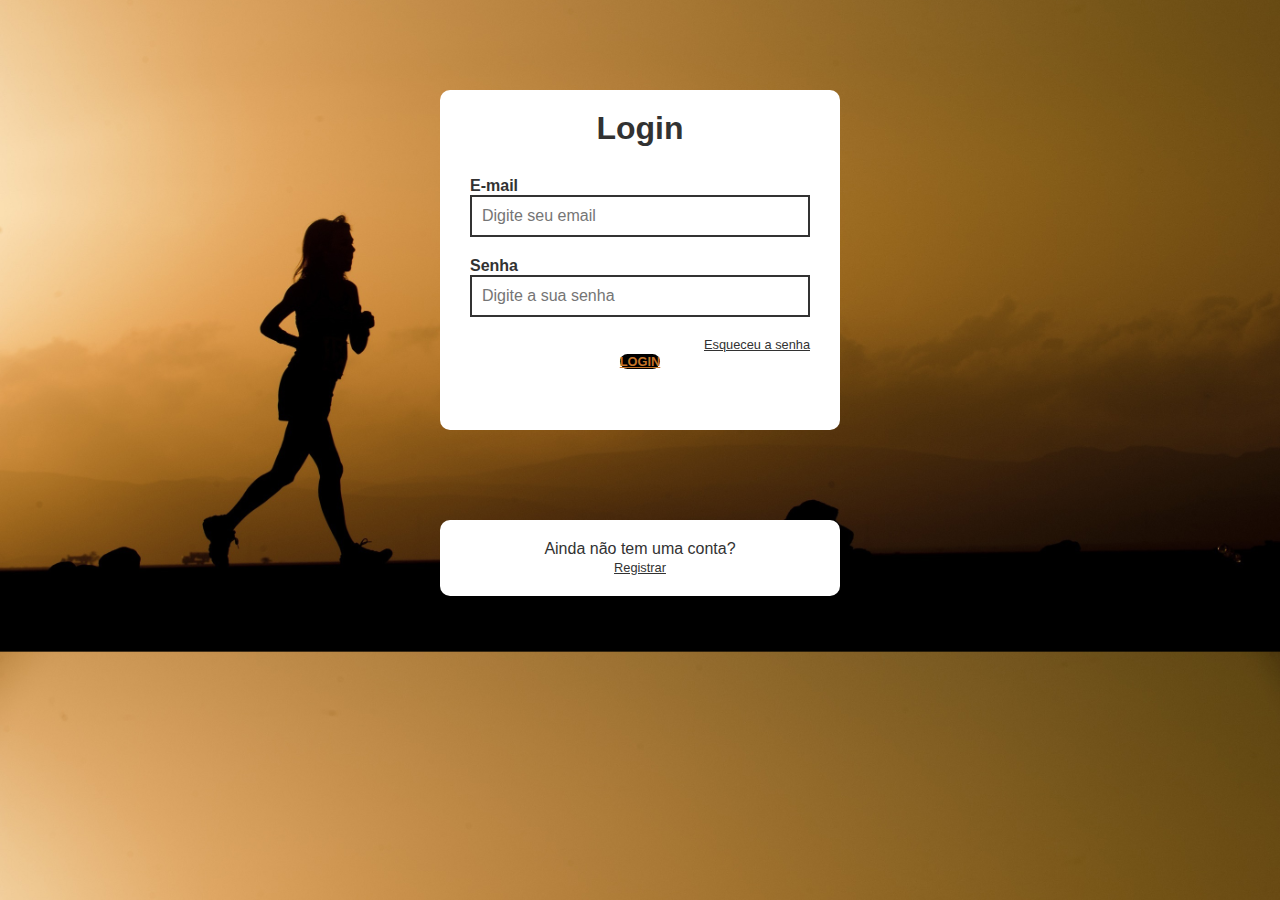
<file: index.html>
<!DOCTYPE html>
<html lang="pt-br">
<head>
    <meta charset="UTF-8">
    <meta http-equiv="X-UA-Compatible" content="IE=edge">
    <meta name="viewport" content="width=device-width, initial-scale=1.0">
    <title>Login</title>
    <link href="https://cdn.jsdelivr.net/npm/bootstrap@5.0.1/dist/css/bootstrap.min.css" rel="stylesheet" integrity="sha384-+0n0xVW2eSR5OomGNYDnhzAbDsOXxcvSN1TPprVMTNDbiYZCxYbOOl7+AMvyTG2x" crossorigin="anonymous">
    <link rel="stylesheet" href="index.css">   

</head>
<body>
    <div id="login-container">
        <h1>Login</h1>
        <form action="">
          <label for="email">E-mail</label>
          <input type="email" name="emal" id="email" placeholder="Digite seu email" autocomplete="off">
          <label for="password">Senha</label>
          <input type="password" name="password id="password" placeholder="Digite a sua senha">
          <a href="#" id="forgot-pass">Esqueceu a senha</a>
          <a href="atividades.html" class="btn btn-dark btn-lg btn-custom-login" >LOGIN</a>
        </form>
    </div>
     <div id="register-container">
         <p>Ainda não tem uma conta?</p>
         <a href="#">Registrar</a>


     </div>
</body>
</html>
</file>
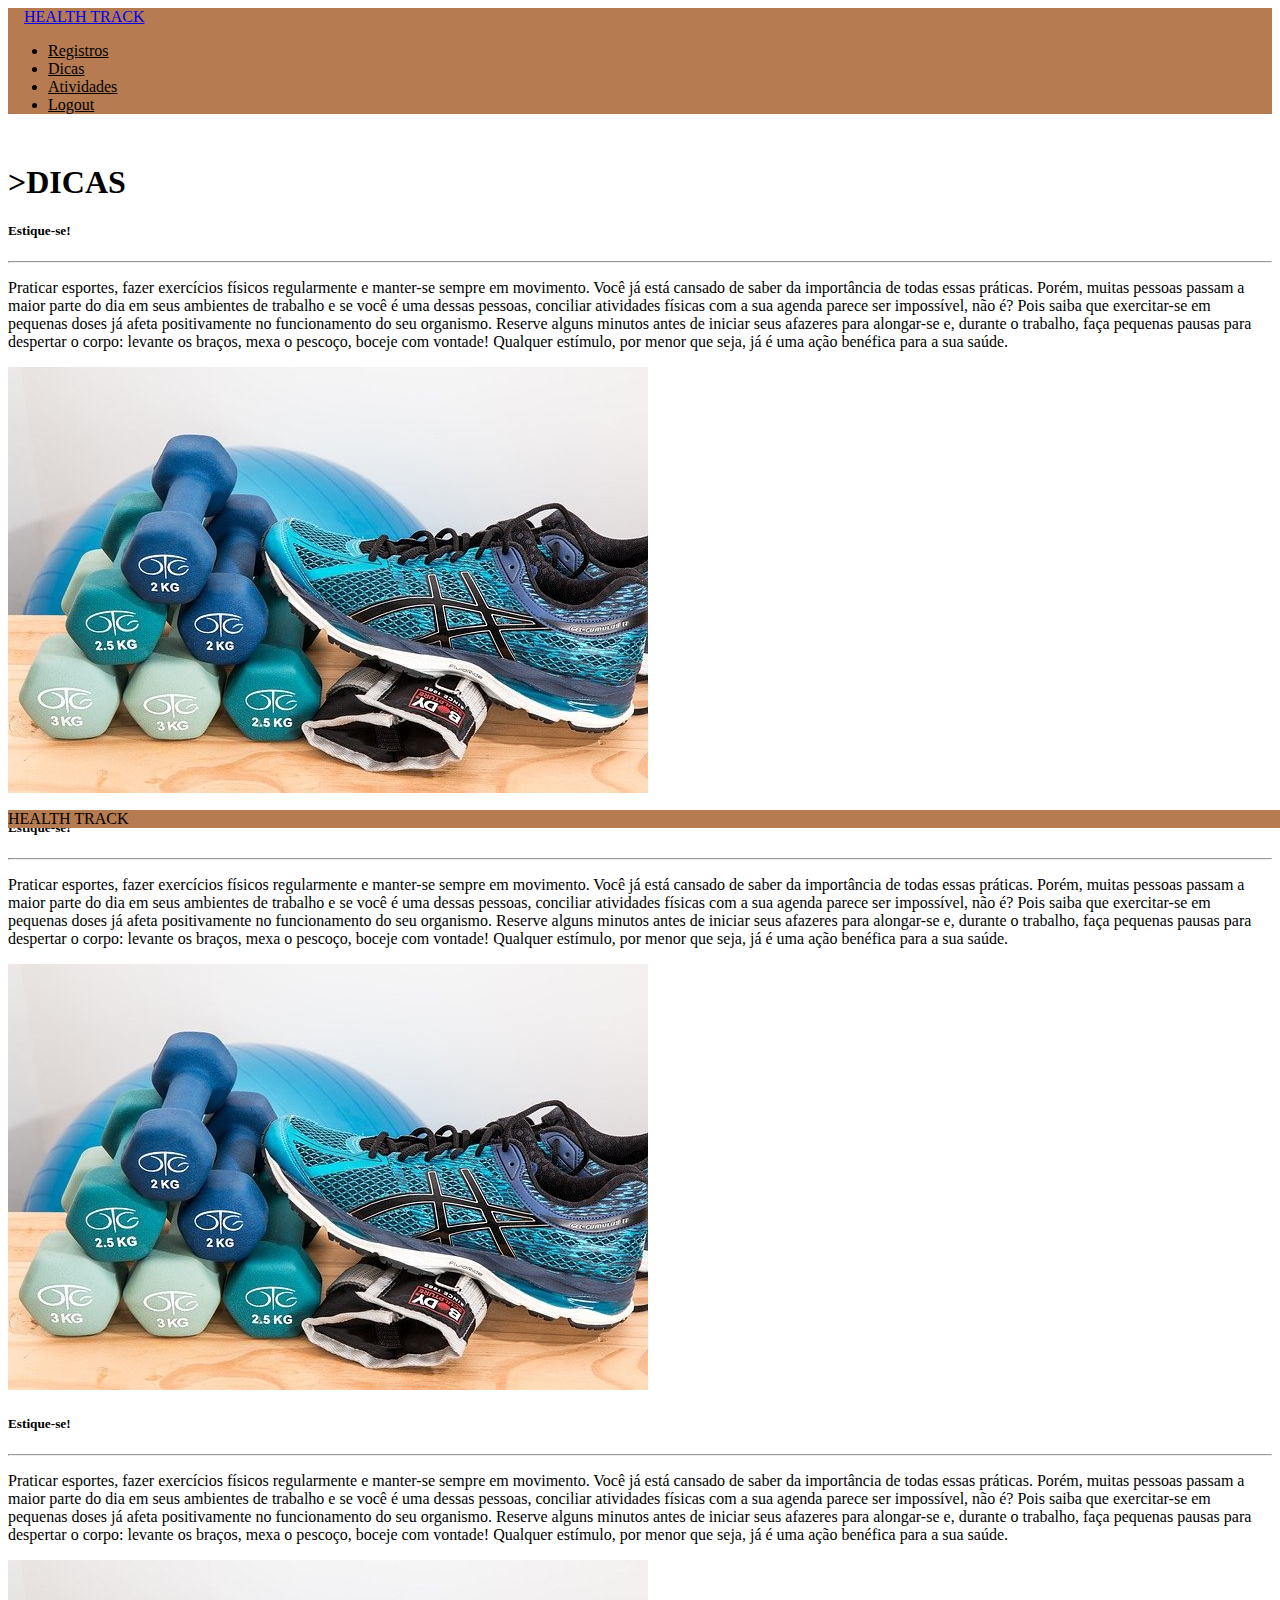
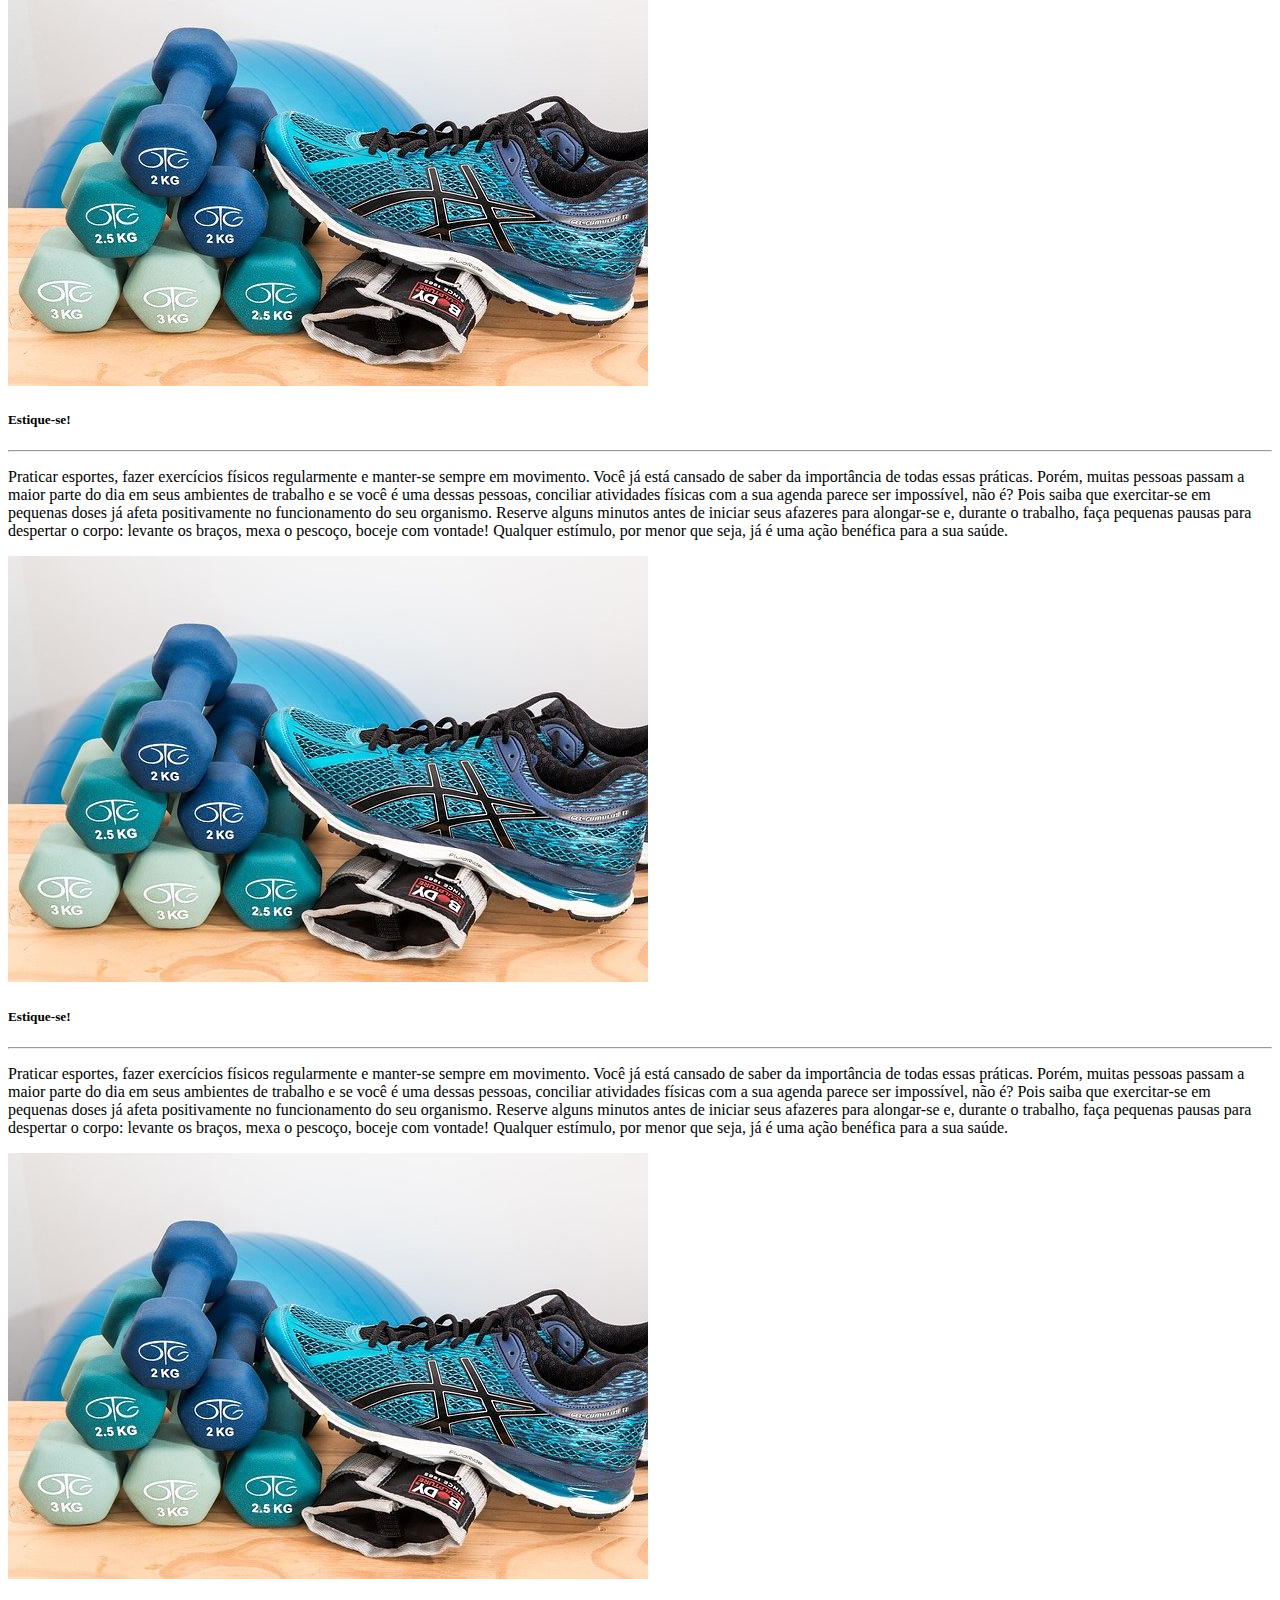
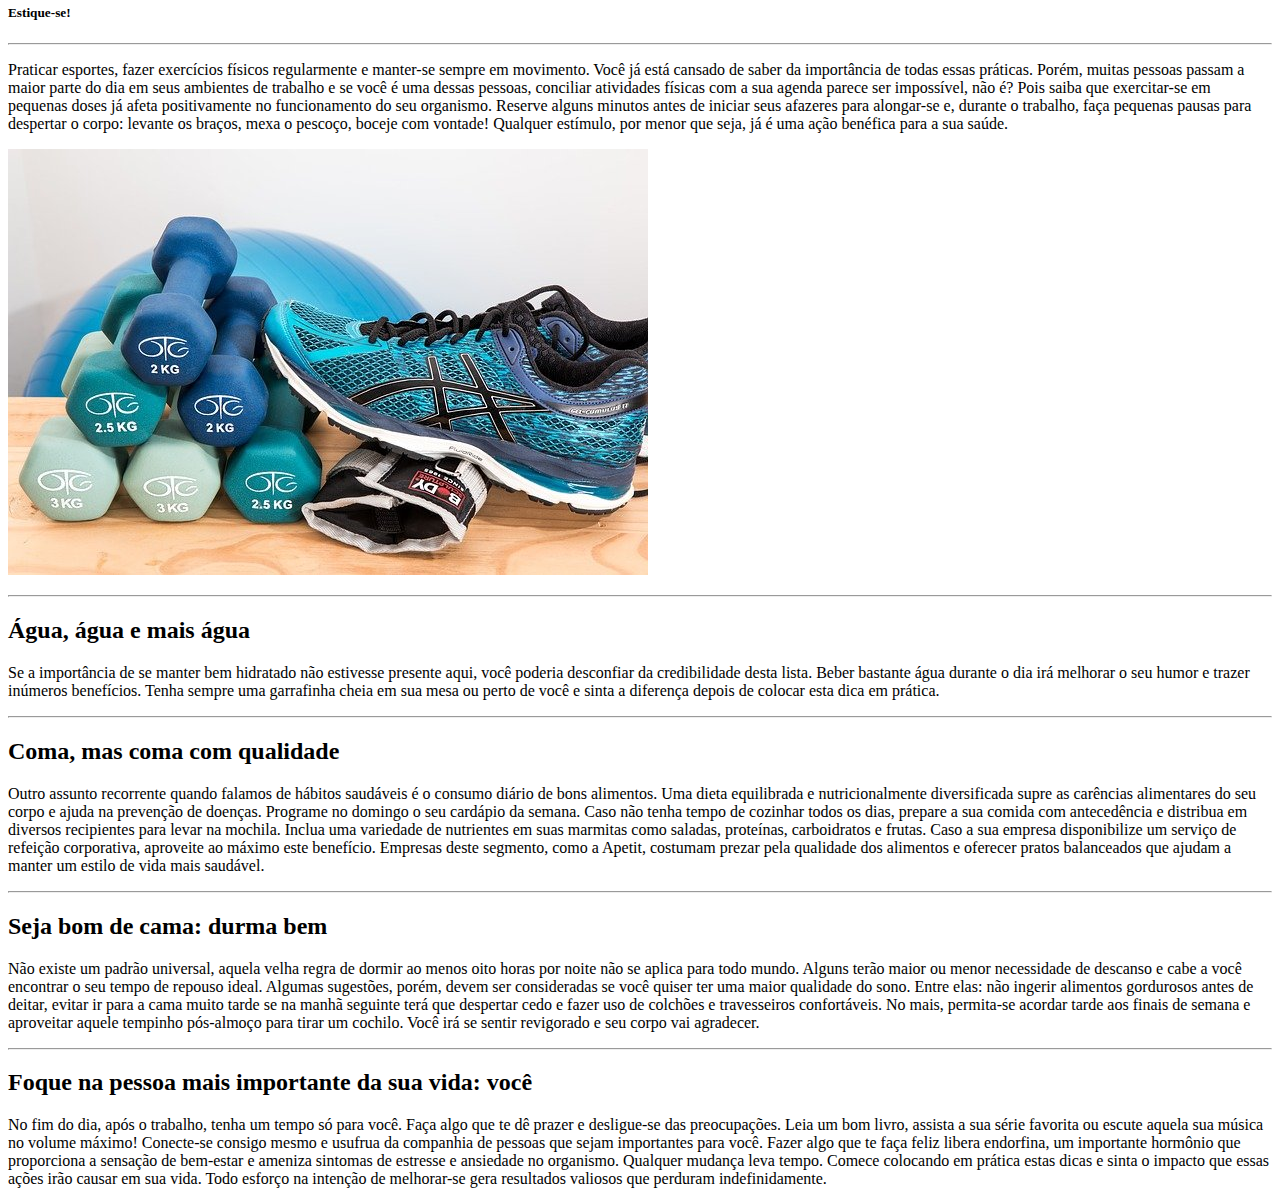
<file: dicas.html>
<!DOCTYPE html>
<html lang="pt-br">
<head>
    <link href="https://cdn.jsdelivr.net/npm/bootstrap@5.0.1/dist/css/bootstrap.min.css" rel="stylesheet" integrity="sha384-+0n0xVW2eSR5OomGNYDnhzAbDsOXxcvSN1TPprVMTNDbiYZCxYbOOl7+AMvyTG2x" crossorigin="anonymous">
    <meta charset="UTF-8">
    <meta http-equiv="X-UA-Compatible" content="IE=edge">
    <meta name="viewport" content="width=device-width, initial-scale=1.0">
    <link rel="stylesheet" href="registros.css">  
    <link rel="stylesheet" href="principal.css">
    <title>Registros</title>  
</head>

<body>
  <nav class="navbar navbar-expand-lg navbar-light bg-chocolate">
    <div class="row row-custom-navbar">
      <div class="col-3">
       <a class="navbar-brand" href="#">HEALTH TRACK</a>
      </div>
      <div class="col-4">
      </div>
      <div class="col-5">
        <ul class="nav justify-content-end">
          <li class="nav-item">
            <a class="nav-link" href="registros.html">Registros</a>
          </li>
          <li class="nav-item">
            <a class="nav-link" href="dicas.html">Dicas</a>
          </li>
          <li class="nav-item">
              <a class="nav-link" href="atividades.html">Atividades</a>
          </li>
          <li class="nav-item">
            <a class="nav-link" href="index.html">Logout</a>
          </li>
        </ul>
      </div>
    </div>
   </nav>
       
    <h1>>DICAS</h1>
</div>

<div class="row">

  <div class="col">
    <div class="card">
      <div class="card-body">
        <h5 class="card-title">Estique-se!</h5>
        <hr>
        <p class="card-text">Praticar esportes, fazer exercícios físicos regularmente e manter-se sempre em movimento. Você já está cansado de saber da importância de todas essas práticas.  Porém, muitas pessoas passam a maior parte do dia em seus ambientes de trabalho e se você é uma dessas pessoas, conciliar atividades físicas com a sua agenda parece ser impossível, não é?
    
          Pois saiba que exercitar-se em pequenas doses já afeta positivamente no funcionamento do seu organismo. Reserve alguns minutos antes de iniciar seus afazeres para alongar-se e, durante o trabalho, faça pequenas pausas para despertar o corpo: levante os braços, mexa o pescoço, boceje com vontade! Qualquer estímulo, por menor que seja, já é uma ação benéfica para a sua saúde.</p>
      </div>
      <img src="img/tenis.jpg" class="card-img-bottom" alt="tenis">
    </div>
  </div>

  <div class="col">
    <div class="card">
      <div class="card-body">
        <h5 class="card-title">Estique-se!</h5>
        <hr>
        <p class="card-text">Praticar esportes, fazer exercícios físicos regularmente e manter-se sempre em movimento. Você já está cansado de saber da importância de todas essas práticas.  Porém, muitas pessoas passam a maior parte do dia em seus ambientes de trabalho e se você é uma dessas pessoas, conciliar atividades físicas com a sua agenda parece ser impossível, não é?
    
          Pois saiba que exercitar-se em pequenas doses já afeta positivamente no funcionamento do seu organismo. Reserve alguns minutos antes de iniciar seus afazeres para alongar-se e, durante o trabalho, faça pequenas pausas para despertar o corpo: levante os braços, mexa o pescoço, boceje com vontade! Qualquer estímulo, por menor que seja, já é uma ação benéfica para a sua saúde.</p>
      </div>
      <img src="img/tenis.jpg" class="card-img-bottom" alt="tenis">
    </div>
  </div>
  <div class="col">
    <div class="card">
      <div class="card-body">
        <h5 class="card-title">Estique-se!</h5>
        <hr>
        <p class="card-text">Praticar esportes, fazer exercícios físicos regularmente e manter-se sempre em movimento. Você já está cansado de saber da importância de todas essas práticas.  Porém, muitas pessoas passam a maior parte do dia em seus ambientes de trabalho e se você é uma dessas pessoas, conciliar atividades físicas com a sua agenda parece ser impossível, não é?
    
          Pois saiba que exercitar-se em pequenas doses já afeta positivamente no funcionamento do seu organismo. Reserve alguns minutos antes de iniciar seus afazeres para alongar-se e, durante o trabalho, faça pequenas pausas para despertar o corpo: levante os braços, mexa o pescoço, boceje com vontade! Qualquer estímulo, por menor que seja, já é uma ação benéfica para a sua saúde.</p>
      </div>
      <img src="img/tenis.jpg" class="card-img-bottom" alt="tenis">
    </div>
  </div>


</div>


<div class="row">

  <div class="col">
    <div class="card">
      <div class="card-body">
        <h5 class="card-title">Estique-se!</h5>
        <hr>
        <p class="card-text">Praticar esportes, fazer exercícios físicos regularmente e manter-se sempre em movimento. Você já está cansado de saber da importância de todas essas práticas.  Porém, muitas pessoas passam a maior parte do dia em seus ambientes de trabalho e se você é uma dessas pessoas, conciliar atividades físicas com a sua agenda parece ser impossível, não é?
    
          Pois saiba que exercitar-se em pequenas doses já afeta positivamente no funcionamento do seu organismo. Reserve alguns minutos antes de iniciar seus afazeres para alongar-se e, durante o trabalho, faça pequenas pausas para despertar o corpo: levante os braços, mexa o pescoço, boceje com vontade! Qualquer estímulo, por menor que seja, já é uma ação benéfica para a sua saúde.</p>
      </div>
      <img src="img/tenis.jpg" class="card-img-bottom" alt="tenis">
    </div>
  </div>

  <div class="col">
    <div class="card">
      <div class="card-body">
        <h5 class="card-title">Estique-se!</h5>
        <hr>
        <p class="card-text">Praticar esportes, fazer exercícios físicos regularmente e manter-se sempre em movimento. Você já está cansado de saber da importância de todas essas práticas.  Porém, muitas pessoas passam a maior parte do dia em seus ambientes de trabalho e se você é uma dessas pessoas, conciliar atividades físicas com a sua agenda parece ser impossível, não é?
    
          Pois saiba que exercitar-se em pequenas doses já afeta positivamente no funcionamento do seu organismo. Reserve alguns minutos antes de iniciar seus afazeres para alongar-se e, durante o trabalho, faça pequenas pausas para despertar o corpo: levante os braços, mexa o pescoço, boceje com vontade! Qualquer estímulo, por menor que seja, já é uma ação benéfica para a sua saúde.</p>
      </div>
      <img src="img/tenis.jpg" class="card-img-bottom" alt="tenis">
    </div>
  </div>
  <div class="col">
    <div class="card">
      <div class="card-body">
        <h5 class="card-title">Estique-se!</h5>
        <hr>
        <p class="card-text">Praticar esportes, fazer exercícios físicos regularmente e manter-se sempre em movimento. Você já está cansado de saber da importância de todas essas práticas.  Porém, muitas pessoas passam a maior parte do dia em seus ambientes de trabalho e se você é uma dessas pessoas, conciliar atividades físicas com a sua agenda parece ser impossível, não é?
    
          Pois saiba que exercitar-se em pequenas doses já afeta positivamente no funcionamento do seu organismo. Reserve alguns minutos antes de iniciar seus afazeres para alongar-se e, durante o trabalho, faça pequenas pausas para despertar o corpo: levante os braços, mexa o pescoço, boceje com vontade! Qualquer estímulo, por menor que seja, já é uma ação benéfica para a sua saúde.</p>
      </div>
      <img src="img/tenis.jpg" class="card-img-bottom" alt="tenis">
    </div>
  </div>

</div>

    <!-- <h2>Estique-se!</h2>
    <div class="card" style="width: 18rem;">
  <img src="img/tenis.jpg" class="card-img-top" alt="tenis">
  <div class="card-body">
    <p class="card-text">Praticar esportes, fazer exercícios físicos regularmente e manter-se sempre em movimento. Você já está cansado de saber da importância de todas essas práticas.  Porém, muitas pessoas passam a maior parte do dia em seus ambientes de trabalho e se você é uma dessas pessoas, conciliar atividades físicas com a sua agenda parece ser impossível, não é?

        Pois saiba que exercitar-se em pequenas doses já afeta positivamente no funcionamento do seu organismo. Reserve alguns minutos antes de iniciar seus afazeres para alongar-se e, durante o trabalho, faça pequenas pausas para despertar o corpo: levante os braços, mexa o pescoço, boceje com vontade! Qualquer estímulo, por menor que seja, já é uma ação benéfica para a sua saúde.</p>

  </div> -->
    <p>
        
    </p>
<hr>
    <h2>Água, água e mais água</h2>
    <p>
        Se a importância de se manter bem hidratado não estivesse presente aqui, você poderia desconfiar da credibilidade desta lista.

        Beber bastante água durante o dia irá melhorar o seu humor e trazer inúmeros benefícios. Tenha sempre uma garrafinha cheia em sua mesa ou perto de você e sinta a diferença depois de colocar esta dica em prática.</p>
<hr>
    <h2>Coma, mas coma com qualidade</h2>
    <p>
        Outro assunto recorrente quando falamos de hábitos saudáveis é o consumo diário de bons alimentos.  Uma dieta equilibrada e nutricionalmente diversificada supre as carências alimentares do seu corpo e ajuda na prevenção de doenças.

        Programe no domingo o seu cardápio da semana. Caso não tenha tempo de cozinhar todos os dias, prepare a sua comida com antecedência e distribua em diversos recipientes para levar na mochila. Inclua uma variedade de nutrientes em suas marmitas como saladas, proteínas, carboidratos e frutas.
        
        Caso a sua empresa disponibilize um serviço de refeição corporativa, aproveite ao máximo este benefício. Empresas deste segmento, como a Apetit, costumam prezar pela qualidade dos alimentos e oferecer pratos balanceados que ajudam a manter um estilo de vida mais saudável.</p>
<hr>
    <h2>Seja bom de cama: durma bem</h2>
    <p>
        Não existe um padrão universal, aquela velha regra de dormir ao menos oito horas por noite não se aplica para todo mundo. Alguns terão maior ou menor necessidade de descanso e cabe a você encontrar o seu tempo de repouso ideal.  

        Algumas sugestões, porém, devem ser consideradas se você quiser ter uma maior qualidade do sono. Entre elas: não ingerir alimentos gordurosos antes de deitar, evitar ir para a cama muito tarde se na manhã seguinte terá que despertar cedo e fazer uso de colchões e travesseiros confortáveis.

        No mais, permita-se acordar tarde aos finais de semana e aproveitar aquele tempinho pós-almoço para tirar um cochilo.  Você irá se sentir revigorado e seu corpo vai agradecer.
    </p>
<hr>

    <h2>Foque na pessoa mais importante da sua vida: você</h2>
    <p>
        No fim do dia, após o trabalho, tenha um tempo só para você. Faça algo que te dê prazer e desligue-se das preocupações. Leia um bom livro, assista a sua série favorita ou escute aquela sua música no volume máximo!

        Conecte-se consigo mesmo e usufrua da companhia de pessoas que sejam importantes para você. Fazer algo que te faça feliz libera endorfina, um importante hormônio que proporciona a sensação de bem-estar e ameniza sintomas de estresse e ansiedade no organismo.
        
        Qualquer mudança leva tempo. Comece colocando em prática estas dicas e sinta o impacto que essas ações irão causar em sua vida. Todo esforço na intenção de melhorar-se gera resultados valiosos que perduram indefinidamente.    
    </p>

            <!--Rodapé-->
            <footer id="footer-principal" class="footer mt-auto py-3 bg-dark">
              <div class="container">
                <span class="footer-text">HEALTH TRACK</span>
              </div>
            </footer>
            

</body>
  

</html>
</file>
<file: index.css>
/* geral */

* {
    margin: 0;
    padding: 0;
    box-sizing: border-box;
    font-family: Helvetica;
    color: #323232;
}

body {
    background-image: url(img/horizonte.jpg);
    background-size: cover;
    background-position-y: -200px;  
}

textarea:focus, input:focus {
    outline: none;
}

a {
    font-size: .8rem;
}

a:hover {
    color: #085588
}

/*container login*/
#login-container {
    background-color: rgb(255, 255, 255);
    width: 400px;
    margin-left: auto;
    margin-right: auto;
    padding: 20px 30px;
    margin-top: 10vh;
    border-radius: 10px;
    text-align: center;
}

#register-container {
    background-color:rgb(255, 255, 255);
    width: 400px;
    margin-left: auto;
    margin-right: auto;
    padding: 20px 30px;
    margin-top: 10vh;
    border-radius: 10px;
    text-align: center;
}

/*formulário*/
form {
    margin-top: 30px;
    margin-bottom: 40px;
}

label, input {
    display: block;
    width: 100%;
    text-align: left;
}

label {
    font-weight: bold;
}

input {
    border: 2px solid #323232;
    padding: 10px;
    font-size: 1rem;
    margin-bottom: 20px
}

input:focus {
    border-bottom: 2px solid #bb631b;
}

#forgot-pass {
    text-align: right;
    display: block;
}

.btn-custom-login {
    text-align: center;
    text-transform: uppercase;
    font-weight: bold;
    width: 100%;
    border: 40px;
    border-radius: none;
    height: 40px;
    border-radius: 20px;
    margin-top: 30px;
    color:rgb(197, 116, 40);
    background-color: #000000;
    cursor: pointer;
}

.btn-custom-login:hover {
    background-color:rgb(212, 167, 82);
    transition: .5s;
}
</file>
<file: registros.css>
footer {
    position: fixed;
    top: calc(90%);
    width: 170%;
    }
    
    h1 {
        margin-top: 50px;
    }
</file>
<file: principal.css>
.navbar-brand {
    margin-left: 16px;
}

.bg-chocolate {
    background-color: rgb(182, 123, 81) !important;
    color:black !important;
}

#footer-principal {
    background-color: rgb(182, 123, 81) !important;
    color:black !important;
}

.footer-text {
    color: black;
}

.row-custom-navbar {
    width: 100%;
}

.nav-link {
    color: black;
}
</file>
